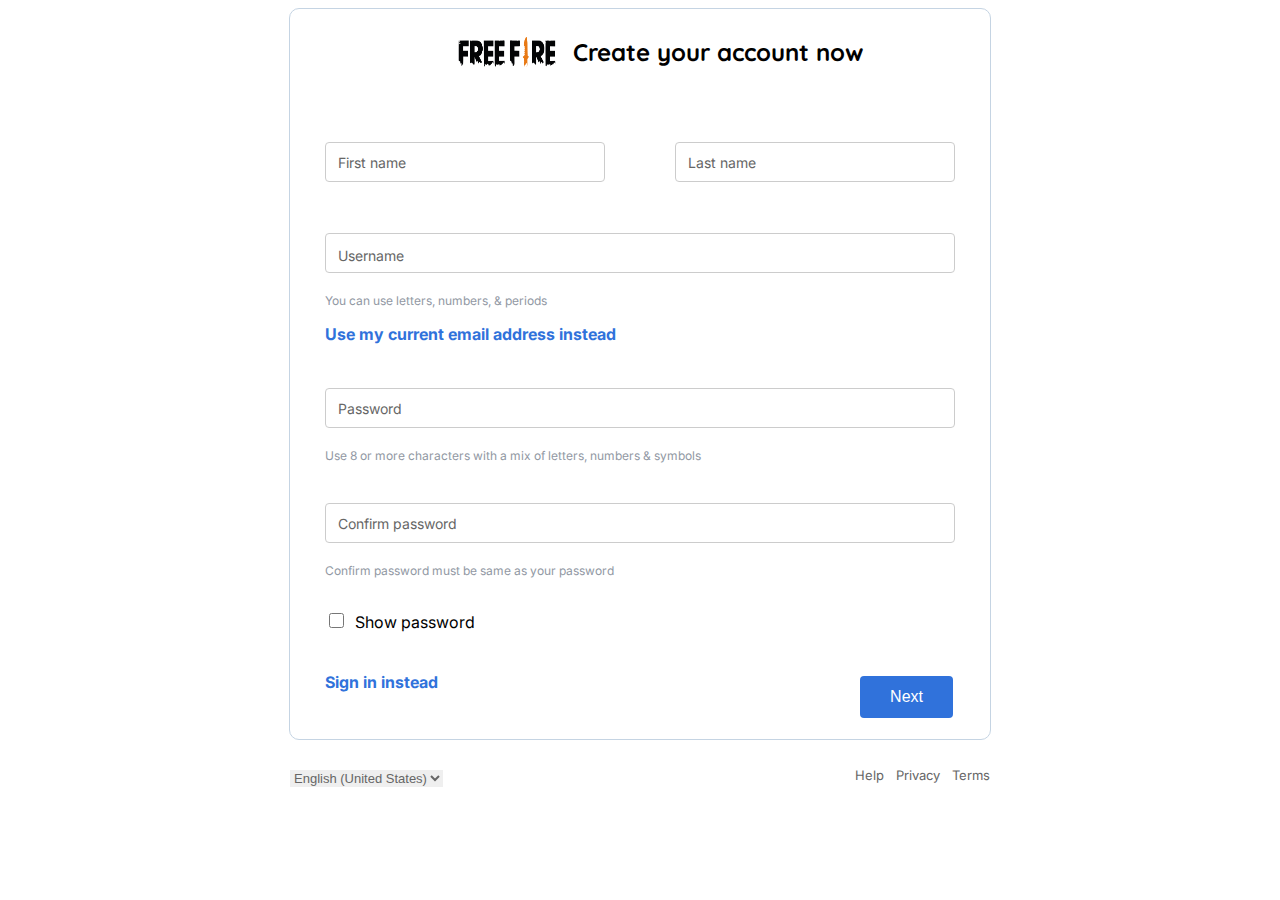
<file: index.html>
<!DOCTYPE html>
<html>
    <head>
        <link rel="stylesheet" href="styles.css">
        <script type="text/javascript" src="styles.js"></script>
        <title>Create new account</title>
    </head>
    <body>
        <div class="formtofill">
            <div class="header">
                <ul>
                    <li><a><img src="free fire.png" alt="" width="100px" height="70px"></a></li>
                    <li><a><h2>Create your account now</h2></a></li>
                </ul>
            </div>
            <form>
                <div class="row">
                    <div class="column">
                        <div class="input-group">
                            <input type="text" class="input" required>
                            <label class="placeholder">First name</label>    
                        </div>
                    </div>
                    <div class="column">
                        <div class="input-group">
                            <input type="text" class="input" required>
                            <label class="placeholder">Last name</label>    
                        </div>
                    </div>
                </div><br><br>
                <div>
                    <div style="padding:35px;">
                        <div class="input-group1">
                            <input type="text" id="input1" class="input1" required>
                            <label class="placeholder1">Username</label>    
                        </div>
                        <p style="font-size:12px;color:#9198a3;">You can use letters, numbers, & periods</p>
                        <p style="color:#2d87e0"><b><a style="text-decoration:none;color:#3072db;" href="#">Use my current email address instead</a></b></p><br>
                        <div class="input-group2">
                            <input type="password" id="password" class="input2" required>
                            <label class="placeholder2">Password</label>
                            <p style="font-size:12px;color:#9198a3;">Use 8 or more characters with a mix of letters, numbers & symbols</p>
                        </div><br>
                        <div class="input-group2">
                            <input type="password" id="repassword" class="input2" required>
                            <label class="placeholder2">Confirm password</label>
                            <p style="font-size:12px;color:#9198a3;">Confirm password must be same as your password</p>    
                        </div><br>
                        <input type="checkbox" style="width:15px;height:15px;" onclick="myFunction()">&nbsp;&nbsp;Show password<br><br><br>
                        <b><a class="a" href="signIn.html" style="text-decoration: none;color:#3072db;transition-duration: 0.4s;cursor: pointer;">Sign in instead</a></b>&nbsp;
                        <button class="button button2" style="float:right;">Next</button>
                    </div>
                </div>
            </form><br><br>
            <div>
                <select id="cars">
                    <option value="volvo">English (United States)</option>
                    <option value="saab">Saab</option>
                    <option value="opel">Opel</option>
                    <option value="audi">Audi</option>
                </select>
                  <a href="#terms" style="text-decoration:none;float:right;font-size:13px;color:#666;">&nbsp;&nbsp;&nbsp;Terms</a>
                  <a href="#privacy" style="text-decoration:none;float:right;font-size:13px;color:#666;">&nbsp;&nbsp;&nbsp;Privacy</a>
                  <a href="#help" style="text-decoration:none;float:right;font-size:13px;color:#666;">&nbsp;&nbsp;&nbsp;Help</a>
            </div><br>
        </div>
    </body>
</html>
</file>
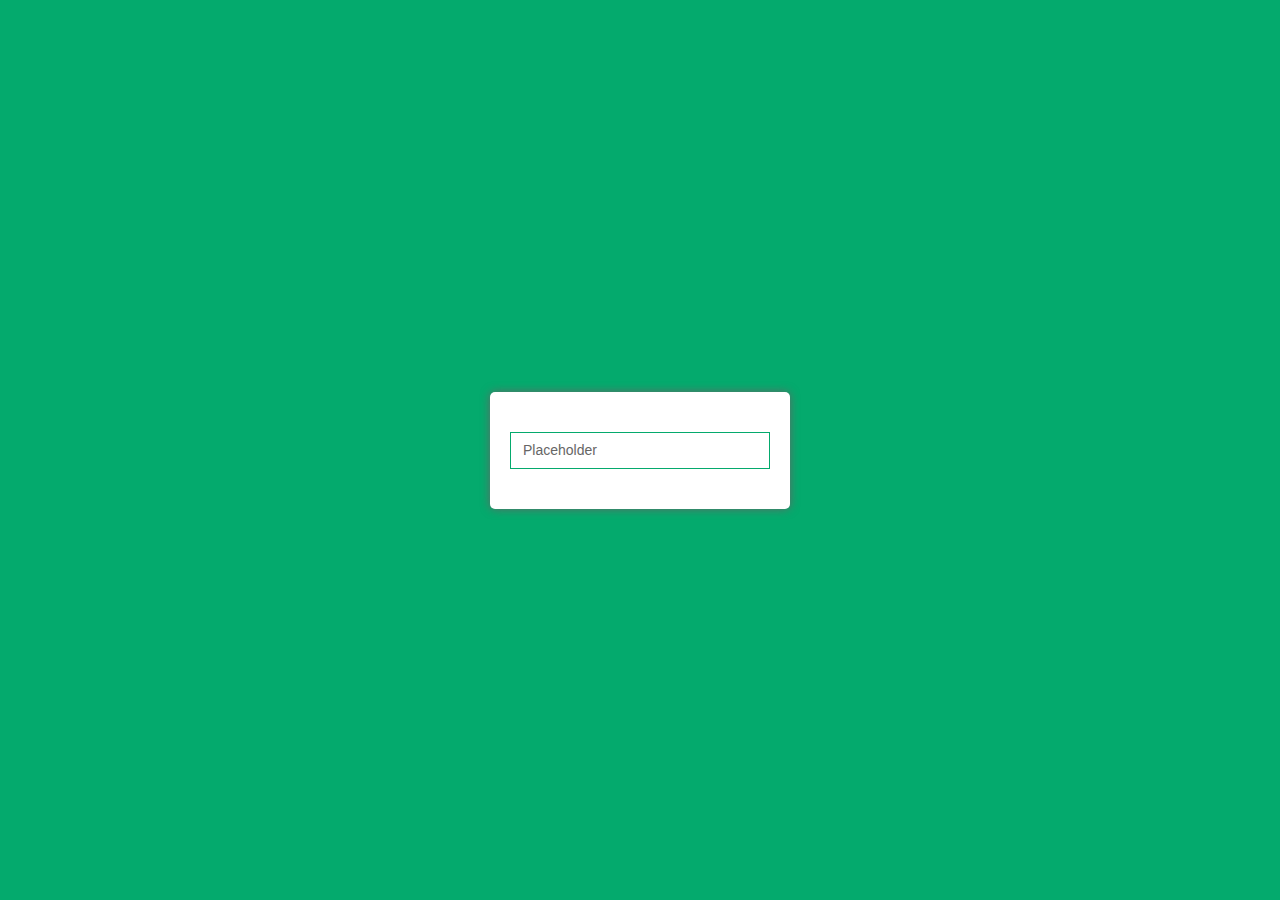
<file: placeholder.html>
<!DOCTYPE html>
<html>
    <head>
        <style>
            body
            {
                margin: 0;
                padding: 0;
                display: flex;
                align-items: center;
                justify-content: center;
                min-height: 100vh;
                background-color: #04AA6D;
                font-family: 'Barlow Condensed', sans-serif;
            }
            .form
            {
                background-color: #fff;
                padding: 40px 20px;
                width: 100%;
                max-width: 300px;
                box-sizing: border-box;
                border-radius: 5px;
                box-shadow: 0px 0px 10px 0px #666;
            }
            .input-group
            {
                position: relative;
            }
            .input
            {
                padding: 10px;
                width: 100%;
                max-width: 300px;
                box-sizing: border-box;
                outline: none;
                border: 1px solid #04AA6D;
            }
            .placeholder
            {
                position: absolute;
                top: 10px;
                left: 8px;
                font-size: 14px;
                padding: 0px 5px;
                color: #666;
                transition: 0.3s;
                pointer-events: none;
            }
            .input:focus + .placeholder
            {
                top: -10px;
                color: #04AA6D;
                background-color: #fff;
            }
        </style>
    </head>
    <body>
        <form class="form">
            <div class="input-group">
            <input type="text" class="input">
            <label class="placeholder">Placeholder</label>    
            </div>
        </form> 
    </body>
</html>
</file>
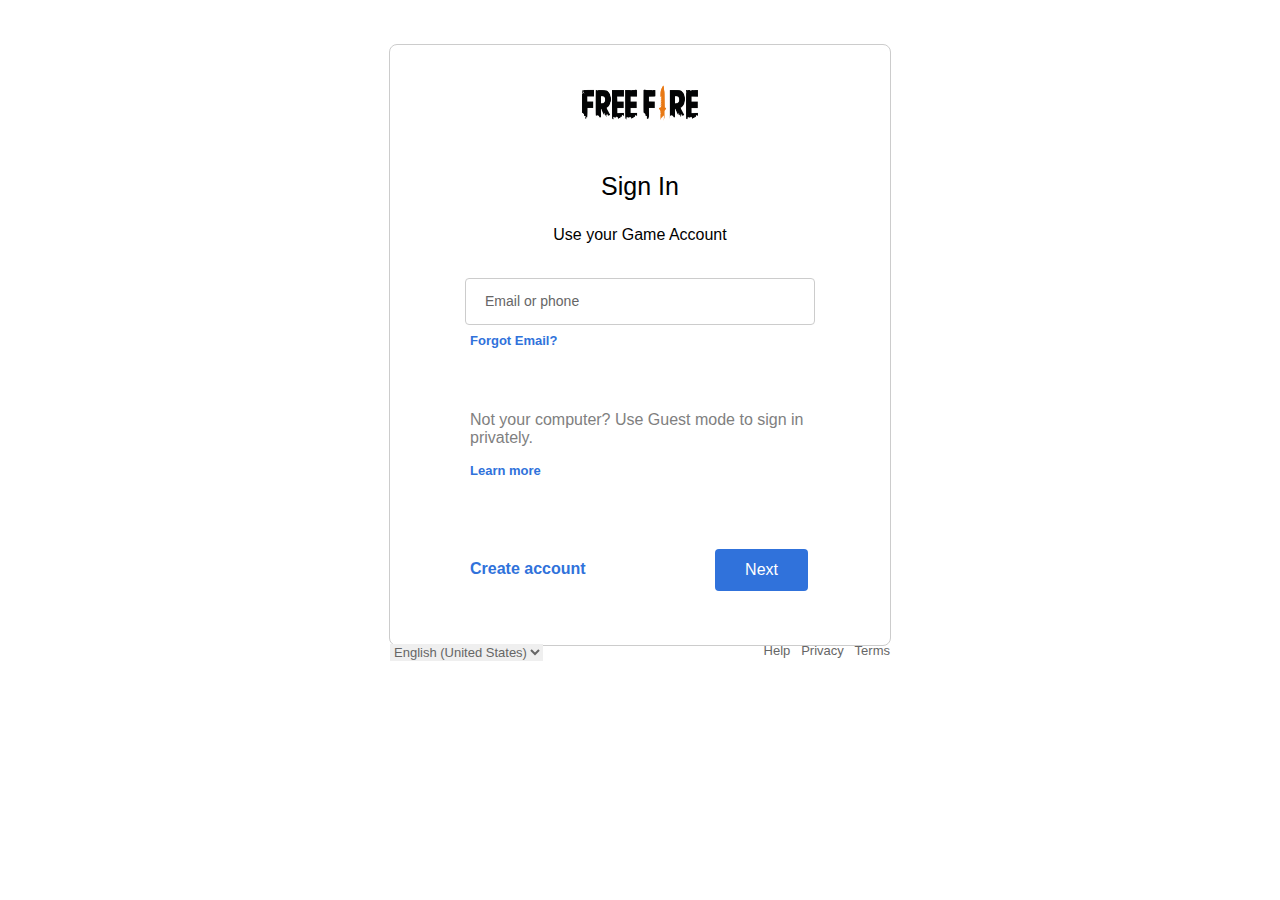
<file: signIn.html>
<!DOCTYPE html>
<html>

<head>
    <link rel="stylesheet" href="signIn.css">
    <title>Sign In</title>
</head>

<body>
    <br><br>
    <div class="container">
        <form>
            <center><br>
                <img src="free fire.png" alt="" width="120" height="80">
                <p style="font-family: 'Inter', sans-serif;font-size:25px;">Sign In</p>
                <p style="font-family: 'Inter', sans-serif;">Use your Game Account</p>
            </center><br>
            <center>
                <div>
                    <div class="input-group">
                        <input type="text" class="input" required>
                        <label class="placeholder" style="font-family: 'Inter', sans-serif;">Email or phone</label>
                    </div>
                    <div style="padding:8px 80px;">
                        <a href="#"
                            style="font-family: 'Inter', sans-serif;text-decoration:none;color:#3072db;float:left;font-size: 13px;"><b>Forgot
                                Email?</b></a>
                    </div><br><br><br>

                </div>
            </center>
            <div style="padding:0px 80px;">
                <p style="font-family: 'Inter', sans-serif;text-decoration:none;color:grey;float:left;">Not your
                    computer? Use Guest mode to sign in privately.</p>
            </div>
            <div style="padding:8px 80px;">
                <a href="#"
                    style="font-family: 'Inter', sans-serif;text-decoration:none;color:#3072db;float:left;font-size: 13px;"><b>Learn
                        more</b></a>
            </div><br><br><br><br><br><br><br>
            <center>
                <div style="padding:8px 80px;">
                    <b><a class="a" href="signIn.html"
                            style="font-family: 'Inter', sans-serif;text-decoration: none;color:#3072db;transition-duration: 0.4s;cursor: pointer;float:left;padding:15px 0px;">Create
                            account</a></b>&nbsp;
                    <button class="button button2" style="float:right;">Next</button>
                </div>
            </center><br><br><br><br>
        </form>
            <select id="cars">
                <option value="volvo">English (United States)</option>
                <option value="saab">Saab</option>
                <option value="opel">Opel</option>
                <option value="audi">Audi</option>
            </select>
            <a href="#terms" style="text-decoration:none;float:right;font-size:13px;color:#666;">&nbsp;&nbsp;&nbsp;Terms</a>
            <a href="#privacy"
                style="text-decoration:none;float:right;font-size:13px;color:#666;">&nbsp;&nbsp;&nbsp;Privacy</a>
            <a href="#help" style="text-decoration:none;float:right;font-size:13px;color:#666;">&nbsp;&nbsp;&nbsp;Help</a>
        
    </div>
</body>

</html>
</file>
<file: styles.css>
@import url('https://fonts.googleapis.com/css2?family=Inter&display=swap');
@import url('https://fonts.googleapis.com/css2?family=Inter&display=swap');
@import url('https://fonts.googleapis.com/css2?family=Inter&family=Quicksand:wght@300&display=swap');

.formtofill {
    margin: auto;
    font-family: 'Inter', sans-serif;
    width: 700px;
    height: 730px;
    border: 1px solid #c5d4e3;
    border-radius: 10px;
}

.column {
    float: left;
    width: 40%;
    padding: 35px;
}

input[type=text] {
    width: 100%;
    height: 40px;
    padding: 4px 12px;
    margin: 8px 0;
    border-radius: 4px;
    box-sizing: border-box;
    border: 1px solid #ccc;
    -webkit-transition: 0.5s;
    transition: 0.5s;
    outline: none;
}

select {
    border: none;
    font-size: 13px;
    color: #666;
}

input[type=text]:focus {
    border: 2px solid blue;
}

input[type=password]:focus {
    border: 2px solid blue;
}

input[type=password] {
    width: 100%;
    height: 40px;
    padding: 4px 12px;
    margin: 8px 0;
    border: 1px solid #c5d4e3;
    border-radius: 4px;
    box-sizing: border-box;
    border: 1px solid #ccc;
    -webkit-transition: 0.5s;
    transition: 0.5s;
    outline: none;
}

.button {
    background-color: #3072db;
    /* Green */
    border: none;
    color: white;
    padding: 12px 30px;
    text-align: center;
    text-decoration: none;
    display: inline-block;
    font-size: 16px;
    margin: 4px 2px;
    cursor: pointer;
    -webkit-transition-duration: 0.4s;
    /* Safari */
    transition-duration: 0.4s;
    border-radius: 4px;
}

.button2:hover {
    box-shadow: 0 12px 16px 0 rgba(0, 0, 0, 0.24), 0 17px 50px 0 rgba(0, 0, 0, 0.19);
}

.form {
    background-color: #fff;
    padding: 40px 20px;
    width: 100%;
    max-width: 300px;
    box-sizing: border-box;
    border-radius: 5px;
    box-shadow: 0px 0px 10px 0px #666;
}

.input-group {
    position: relative;
}

.input {
    padding: 10px;
    width: 100%;
    max-width: 300px;
    box-sizing: border-box;
    outline: none;
    border: 1px solid #04AA6D;
    -webkit-transition: 0.5s;
    transition: 0.5s;
    outline: none;
}

.placeholder {
    position: absolute;
    top: 20px;
    left: 8px;
    font-size: 14px;
    padding: 0px 5px;
    color: #666;
    transition: 0.3s;
    pointer-events: none;
}

.input:focus+.placeholder {
    top: -2px;
    color: #3072db;
    background-color: #fff;
}

.input:valid+.placeholder {
    top: -2px;
    color: #3072db;
    background-color: #fff;
}

.input-group1 {
    position: relative;
}

.input1 {
    padding: 10px;
    box-sizing: border-box;
    outline: none;
    border: 1px solid #04AA6D;
    -webkit-transition: 0.5s;
    transition: 0.5s;
    outline: none;
}

.placeholder1 {
    position: absolute;
    top: 73px;
    left: 8px;
    font-size: 14px;
    padding: 0px 5px;
    color: #666;
    transition: 0.3s;
    pointer-events: none;
}

.input1:focus+.placeholder1 {
    top: 50px;
    color: #3072db;
    background-color: #fff;
}

.input1:valid+.placeholder1 {
    top: 50px;
    color: #3072db;
    background-color: #fff;
}

.input-group2 {
    position: relative;
}

.input2 {
    padding: 10px;
    box-sizing: border-box;
    outline: none;
    border: 1px solid #04AA6D;
    -webkit-transition: 0.5s;
    transition: 0.5s;
    outline: none;
}

.placeholder2 {
    position: absolute;
    top: 20px;
    left: 8px;
    font-size: 14px;
    padding: 0px 5px;
    color: #666;
    transition: 0.3s;
    pointer-events: none;
}

.input2:focus+.placeholder2 {
    top: -2px;
    color: #3072db;
    background-color: #fff;
}

.input2:valid+.placeholder2 {
    top: -2px;
    color: #3072db;
    background-color: #fff;
}

h2 {
    font-family: 'Quicksand', sans-serif;
}

#input1 {
    <!--background-image: url('email.png');-->
    width: 70;
    height: 30;
    background-position: right;
    background-repeat: no-repeat;
}

ul {
    list-style-type: none;
    overflow: hidden;
    display: table;
    margin: 0 auto;
}

li {
    float: left;
}

li a {
    display: block;
    padding: 8px;
    background-color: none;
}

.a {
    background-color: white;
    color: black;
    border: none;
}

.a:hover {
    background-color: #d8e4f0;
    color: white;
}
</file>
<file: signIn.css>
.container {
    margin: auto;
    border: 1px solid #ccc;
    width: 500px;
    height: 600px;
    border-radius: 8px;
    align: center;
}

.input-group {
    position: relative;
}

.input {
    padding: 15px;
    width: 100%;
    max-width: 350px;
    box-sizing: border-box;
    outline: none;
    border: 1px solid #ccc;
    -webkit-transition: 0.5s;
    transition: 0.5s;
    outline: none;
    border-radius: 4px;
}

.placeholder {
    position: absolute;
    top: 15px;
    left: 90px;
    font-size: 14px;
    padding: 0px 5px;
    color: #666;
    transition: 0.3s;
    pointer-events: none;
}

.input:focus+.placeholder {
    top: -8px;
    color: #3072db;
    background-color: #fff;
}

.input:valid+.placeholder {
    top: -8px;
    color: #3072db;
    background-color: #fff;
}

input[type=text]:focus {
    border: 2px solid blue;
}

.button {
    background-color: #3072db;
    /* Green */
    border: none;
    color: white;
    padding: 12px 30px;
    text-align: center;
    text-decoration: none;
    display: inline-block;
    font-size: 16px;
    margin: 4px 2px;
    cursor: pointer;
    -webkit-transition-duration: 0.4s;
    /* Safari */
    transition-duration: 0.4s;
    border-radius: 4px;
}

.button2:hover {
    box-shadow: 0 12px 16px 0 rgba(0, 0, 0, 0.24), 0 17px 50px 0 rgba(0, 0, 0, 0.19);
}

select {
    border: none;
    font-size: 13px;
    color: #666;
}
a{
    font-family: 'Inter', sans-serif;
}
</file>
